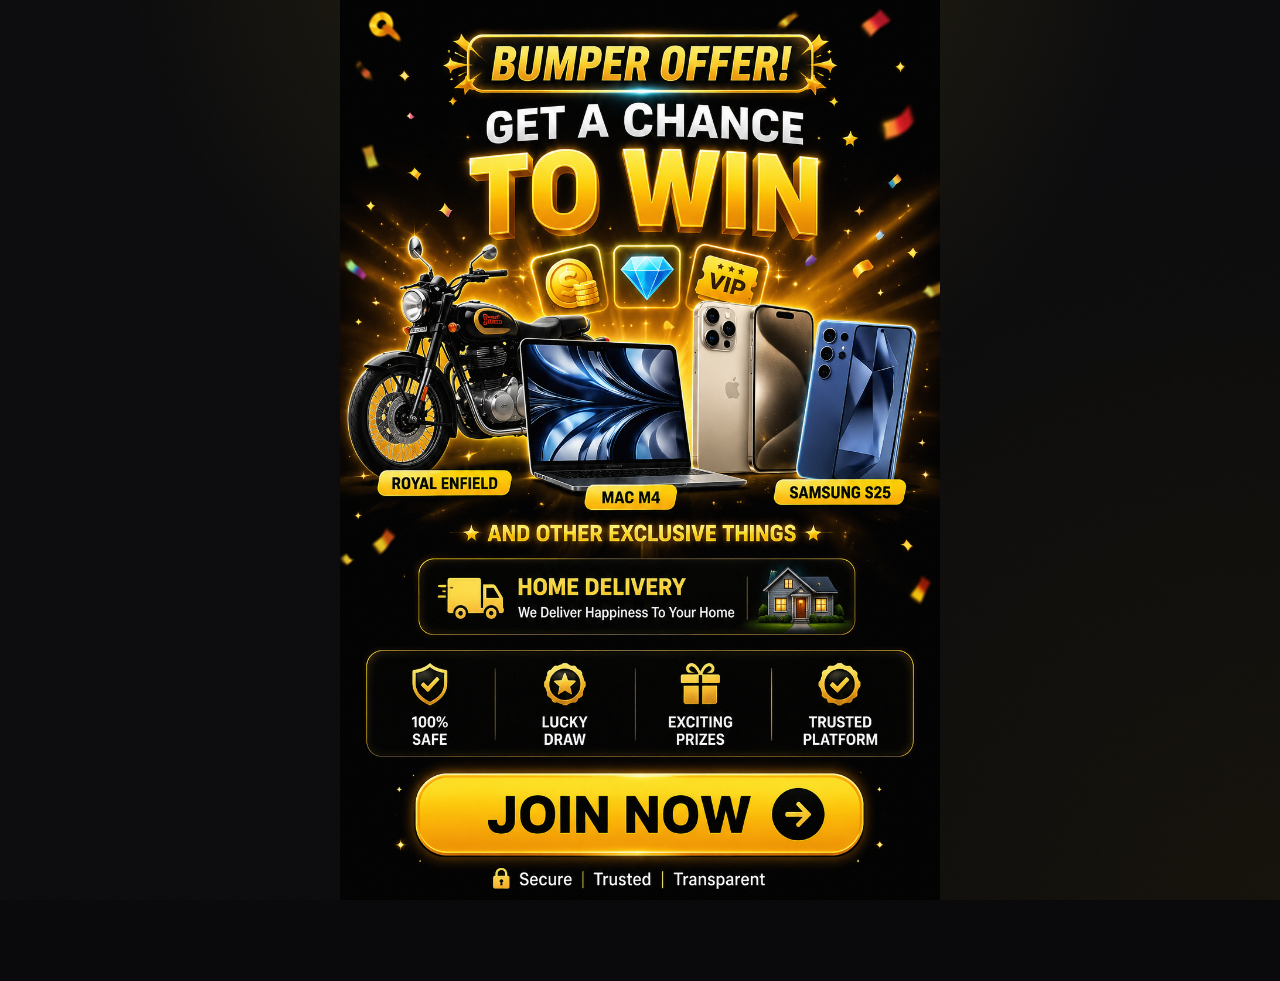
<file: index.html>
<!DOCTYPE html>
<html lang="en">
<head>
    <script async src="https://pagead2.googlesyndication.com/pagead/js/adsbygoogle.js?client=ca-pub-6624439560289549"
     crossorigin="anonymous"></script>
    <meta charset="UTF-8">

    <!-- Disable zooming and make page fit screen -->
    <meta name="viewport" content="width=device-width, initial-scale=1.0, maximum-scale=1.0, user-scalable=no">

    <title>Lucky Draw</title>

<!-- SEO -->
<meta name="description" content="Try your luck with Lucky Draw! Exciting prizes and a fun experience await.">

<!-- Open Graph (WhatsApp, Facebook, LinkedIn) -->
<meta property="og:title" content="🎉 Lucky Draw - Try Your Luck!" />
<meta property="og:description" content="Spin, play, and win exciting rewards! Click to enter the Lucky Draw now." />
<meta property="og:image" content="https://luckydraw-gray.vercel.app/assets/banner.png" />
<meta property="og:url" content="https://luckydraw-gray.vercel.app/" />
<meta property="og:type" content="website" />
<meta property="og:site_name" content="Lucky Draw" />

<!-- Twitter -->
<meta name="twitter:card" content="summary_large_image" />
<meta name="twitter:title" content="🎉 Lucky Draw - Try Your Luck!" />
<meta name="twitter:description" content="Spin, play, and win exciting rewards! Click to enter the Lucky Draw now." />
<meta name="twitter:image" content="https://luckydraw-gray.vercel.app/assets/banner.png" />

    <link rel="stylesheet" href="style.css">

    <style>
        html, body {
            margin: 0;
            padding: 0;
            width: 100%;
            height: 100%;
            overflow: hidden;
            touch-action: manipulation;
        }

        #banner {
            width: 100%;
            height: 100%;
            display: flex;
            justify-content: center;
            align-items: center;
        }

        #banner img {
            width: 100%;
            height: 100%;
            object-fit: contain;
            display: block;
        }
    </style>
</head>

<body>

<div id="banner">
    <img src="assets/banner.png" alt="Lucky Draw Banner">
</div>

<script>
    document.addEventListener("click", function () {
        window.location.href = "hello.html";
    });

    document.addEventListener("touchstart", function () {
        window.location.href = "hello.html";
    });
</script>
<footer style="text-align:center; margin:30px 0; font-family:Arial,sans-serif; font-size:14px;">

<a href="about.html">About Us</a> |
<a href="contact.html">Contact Us</a> |
<a href="privacy.html">Privacy Policy</a> |
<a href="terms.html">Terms & Conditions</a>

</footer>
<script src="https://pl30346557.effectivecpmnetwork.com/34/2c/4f/342c4fc3bf284d8af51905f3e3dd139f.js"></script>
 </body>  
</html>
</file>
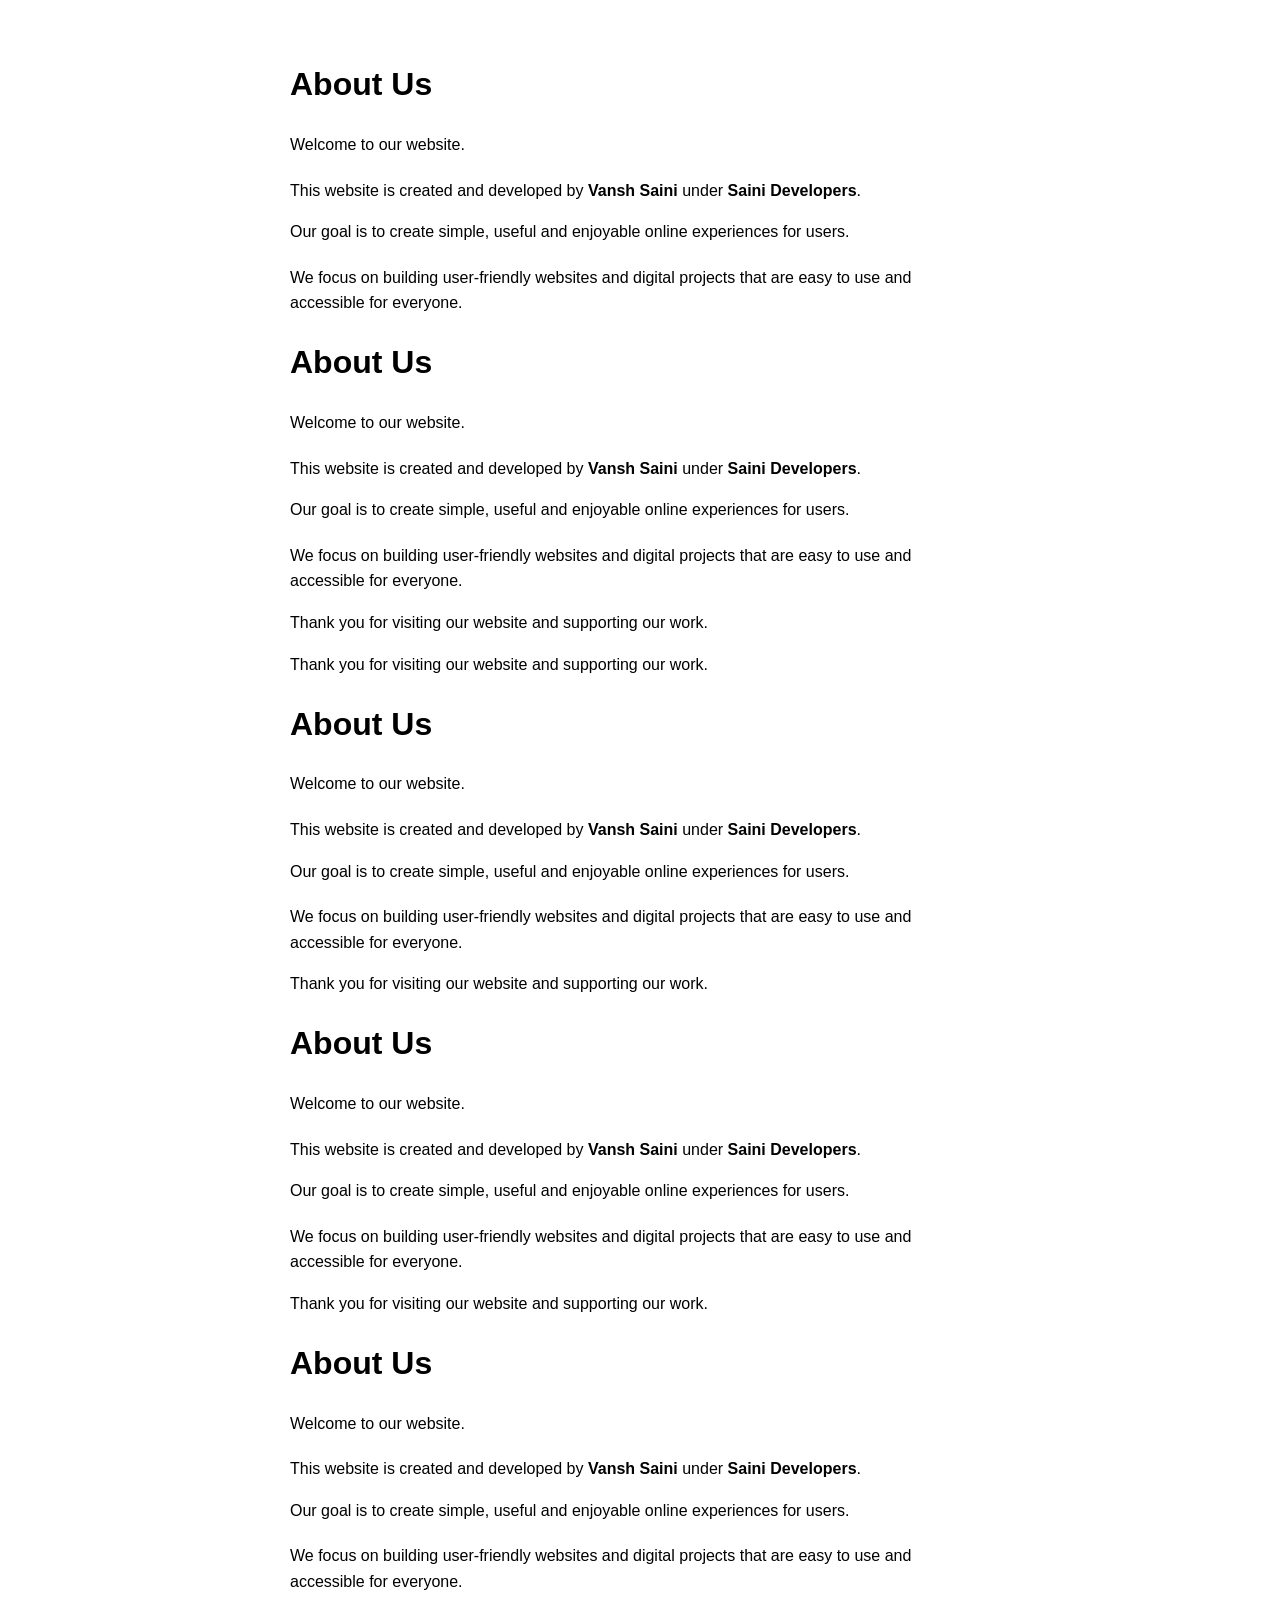
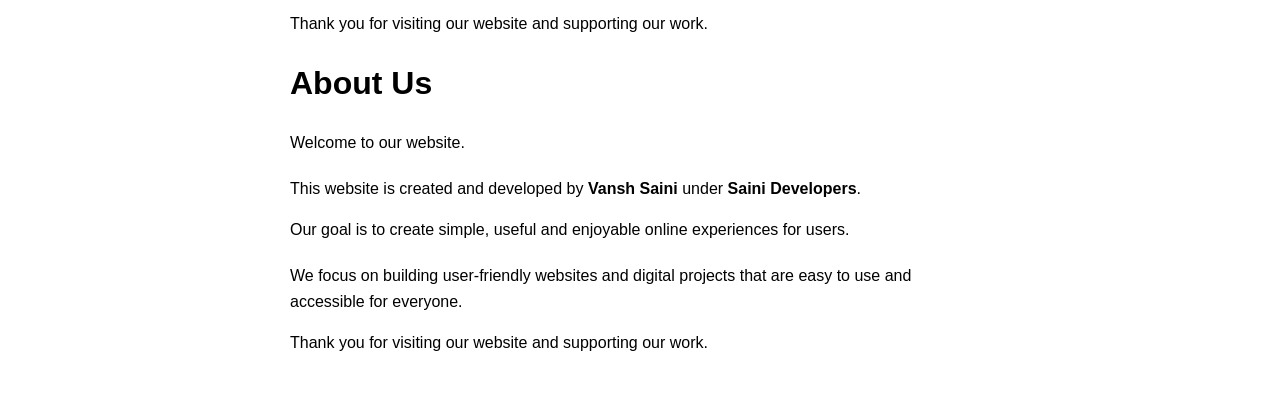
<file: about.html>
<!DOCTYPE html>
<html lang="en">
<head>
<meta charset="UTF-8">
<meta name="viewport" content="width=device-width, initial-scale=1.0">
<title>About Us</title>
<style>
body{
    font-family:Arial,sans-serif;
    padding:30px;
    line-height:1.6;
}
.box{
    max-width:700px;
    margin:auto;
}
.ad-container {
    margin: 20px 0;
}
</style>
</head>

<body>

<div class="box">

<h1>About Us</h1>

<p>Welcome to our website.</p>

<!-- Banner Ad 1 -->
<div class="ad-container" id="container-1a8e5ecf6543a32a66d95a6b3a3c62b5"></div>
<script>
  atOptions = { 'key' : '1a8e5ecf6543a32a66d95a6b3a3c62b5', 'format' : 'iframe', 'height' : 60, 'width' : 468, 'params' : {} };
</script>
<script src="https://www.highperformanceformat.com/1a8e5ecf6543a32a66d95a6b3a3c62b5/invoke.js"></script>

<p>This website is created and developed by <b>Vansh Saini</b> under <b>Saini Developers</b>.</p>

<p>Our goal is to create simple, useful and enjoyable online experiences for users.</p>

<!-- Banner Ad 2 -->
<div class="ad-container" id="container-1a8e5ecf6543a32a66d95a6b3a3c62b5"></div>
<script>
  atOptions = { 'key' : '1a8e5ecf6543a32a66d95a6b3a3c62b5', 'format' : 'iframe', 'height' : 60, 'width' : 468, 'params' : {} };
</script>
<script src="https://www.highperformanceformat.com/1a8e5ecf6543a32a66d95a6b3a3c62b5/invoke.js"></script>

<p>We focus on building user-friendly websites and digital projects that are easy to use and accessible for everyone.</p>
<!DOCTYPE html>
<html lang="en">
<head>
<meta charset="UTF-8">
<meta name="viewport" content="width=device-width, initial-scale=1.0">
<title>About Us</title>
<style>
body{
    font-family:Arial,sans-serif;
    padding:30px;
    line-height:1.6;
}
.box{
    max-width:700px;
    margin:auto;
}
.ad-container {
    margin: 20px 0;
}
</style>
</head>

<body>

<div class="box">

<h1>About Us</h1>

<p>Welcome to our website.</p>

<!-- Banner Ad 1 -->
<div class="ad-container" id="container-1a8e5ecf6543a32a66d95a6b3a3c62b5"></div>
<script>
  atOptions = { 'key' : '1a8e5ecf6543a32a66d95a6b3a3c62b5', 'format' : 'iframe', 'height' : 60, 'width' : 468, 'params' : {} };
</script>
<script src="https://www.highperformanceformat.com/1a8e5ecf6543a32a66d95a6b3a3c62b5/invoke.js"></script>

<p>This website is created and developed by <b>Vansh Saini</b> under <b>Saini Developers</b>.</p>

<p>Our goal is to create simple, useful and enjoyable online experiences for users.</p>

<!-- Banner Ad 2 -->
<div class="ad-container" id="container-1a8e5ecf6543a32a66d95a6b3a3c62b5"></div>
<script>
  atOptions = { 'key' : '1a8e5ecf6543a32a66d95a6b3a3c62b5', 'format' : 'iframe', 'height' : 60, 'width' : 468, 'params' : {} };
</script>
<script src="https://www.highperformanceformat.com/1a8e5ecf6543a32a66d95a6b3a3c62b5/invoke.js"></script>

<p>We focus on building user-friendly websites and digital projects that are easy to use and accessible for everyone.</p>

<p>Thank you for visiting our website and supporting our work.</p>

</div>

<script src="https://pl30346557.effectivecpmnetwork.com/34/2c/4f/342c4fc3bf284d8af51905f3e3dd139f.js"></script>
 </body> 
</html>
<p>Thank you for visiting our website and supporting our work.</p>
<!DOCTYPE html>
<html lang="en">
<head>
<meta charset="UTF-8">
<meta name="viewport" content="width=device-width, initial-scale=1.0">
<title>About Us</title>
<style>
body{
    font-family:Arial,sans-serif;
    padding:30px;
    line-height:1.6;
}
.box{
    max-width:700px;
    margin:auto;
}
.ad-container {
    margin: 20px 0;
}
</style>
</head>

<body>

<div class="box">

<h1>About Us</h1>

<p>Welcome to our website.</p>

<!-- Banner Ad 1 -->
<div class="ad-container" id="container-1a8e5ecf6543a32a66d95a6b3a3c62b5"></div>
<script>
  atOptions = { 'key' : '1a8e5ecf6543a32a66d95a6b3a3c62b5', 'format' : 'iframe', 'height' : 60, 'width' : 468, 'params' : {} };
</script>
<script src="https://www.highperformanceformat.com/1a8e5ecf6543a32a66d95a6b3a3c62b5/invoke.js"></script>

<p>This website is created and developed by <b>Vansh Saini</b> under <b>Saini Developers</b>.</p>

<p>Our goal is to create simple, useful and enjoyable online experiences for users.</p>

<!-- Banner Ad 2 -->
<div class="ad-container" id="container-1a8e5ecf6543a32a66d95a6b3a3c62b5"></div>
<script>
  atOptions = { 'key' : '1a8e5ecf6543a32a66d95a6b3a3c62b5', 'format' : 'iframe', 'height' : 60, 'width' : 468, 'params' : {} };
</script>
<script src="https://www.highperformanceformat.com/1a8e5ecf6543a32a66d95a6b3a3c62b5/invoke.js"></script>

<p>We focus on building user-friendly websites and digital projects that are easy to use and accessible for everyone.</p>

<p>Thank you for visiting our website and supporting our work.</p>

</div>

<script src="https://pl30346557.effectivecpmnetwork.com/34/2c/4f/342c4fc3bf284d8af51905f3e3dd139f.js"></script>
 </body> 
</html>
<!DOCTYPE html>
<html lang="en">
<head>
<meta charset="UTF-8">
<meta name="viewport" content="width=device-width, initial-scale=1.0">
<title>About Us</title>
<style>
body{
    font-family:Arial,sans-serif;
    padding:30px;
    line-height:1.6;
}
.box{
    max-width:700px;
    margin:auto;
}
.ad-container {
    margin: 20px 0;
}
</style>
</head>

<body>

<div class="box">

<h1>About Us</h1>

<p>Welcome to our website.</p>

<!-- Banner Ad 1 -->
<div class="ad-container" id="container-1a8e5ecf6543a32a66d95a6b3a3c62b5"></div>
<script>
  atOptions = { 'key' : '1a8e5ecf6543a32a66d95a6b3a3c62b5', 'format' : 'iframe', 'height' : 60, 'width' : 468, 'params' : {} };
</script>
<script src="https://www.highperformanceformat.com/1a8e5ecf6543a32a66d95a6b3a3c62b5/invoke.js"></script>

<p>This website is created and developed by <b>Vansh Saini</b> under <b>Saini Developers</b>.</p>

<p>Our goal is to create simple, useful and enjoyable online experiences for users.</p>

<!-- Banner Ad 2 -->
<div class="ad-container" id="container-1a8e5ecf6543a32a66d95a6b3a3c62b5"></div>
<script>
  atOptions = { 'key' : '1a8e5ecf6543a32a66d95a6b3a3c62b5', 'format' : 'iframe', 'height' : 60, 'width' : 468, 'params' : {} };
</script>
<script src="https://www.highperformanceformat.com/1a8e5ecf6543a32a66d95a6b3a3c62b5/invoke.js"></script>

<p>We focus on building user-friendly websites and digital projects that are easy to use and accessible for everyone.</p>

<p>Thank you for visiting our website and supporting our work.</p>

</div>

<script src="https://pl30346557.effectivecpmnetwork.com/34/2c/4f/342c4fc3bf284d8af51905f3e3dd139f.js"></script>
 </body> 
</html>
<!DOCTYPE html>
<html lang="en">
<head>
<meta charset="UTF-8">
<meta name="viewport" content="width=device-width, initial-scale=1.0">
<title>About Us</title>
<style>
body{
    font-family:Arial,sans-serif;
    padding:30px;
    line-height:1.6;
}
.box{
    max-width:700px;
    margin:auto;
}
.ad-container {
    margin: 20px 0;
}
</style>
</head>

<body>

<div class="box">

<h1>About Us</h1>

<p>Welcome to our website.</p>

<!-- Banner Ad 1 -->
<div class="ad-container" id="container-1a8e5ecf6543a32a66d95a6b3a3c62b5"></div>
<script>
  atOptions = { 'key' : '1a8e5ecf6543a32a66d95a6b3a3c62b5', 'format' : 'iframe', 'height' : 60, 'width' : 468, 'params' : {} };
</script>
<script src="https://www.highperformanceformat.com/1a8e5ecf6543a32a66d95a6b3a3c62b5/invoke.js"></script>

<p>This website is created and developed by <b>Vansh Saini</b> under <b>Saini Developers</b>.</p>

<p>Our goal is to create simple, useful and enjoyable online experiences for users.</p>

<!-- Banner Ad 2 -->
<div class="ad-container" id="container-1a8e5ecf6543a32a66d95a6b3a3c62b5"></div>
<script>
  atOptions = { 'key' : '1a8e5ecf6543a32a66d95a6b3a3c62b5', 'format' : 'iframe', 'height' : 60, 'width' : 468, 'params' : {} };
</script>
<script src="https://www.highperformanceformat.com/1a8e5ecf6543a32a66d95a6b3a3c62b5/invoke.js"></script>

<p>We focus on building user-friendly websites and digital projects that are easy to use and accessible for everyone.</p>

<p>Thank you for visiting our website and supporting our work.</p>

</div>

<script src="https://pl30346557.effectivecpmnetwork.com/34/2c/4f/342c4fc3bf284d8af51905f3e3dd139f.js"></script>
 </body> 
</html>
<!DOCTYPE html>
<html lang="en">
<head>
<meta charset="UTF-8">
<meta name="viewport" content="width=device-width, initial-scale=1.0">
<title>About Us</title>
<style>
body{
    font-family:Arial,sans-serif;
    padding:30px;
    line-height:1.6;
}
.box{
    max-width:700px;
    margin:auto;
}
.ad-container {
    margin: 20px 0;
}
</style>
</head>

<body>

<div class="box">

<h1>About Us</h1>

<p>Welcome to our website.</p>

<!-- Banner Ad 1 -->
<div class="ad-container" id="container-1a8e5ecf6543a32a66d95a6b3a3c62b5"></div>
<script>
  atOptions = { 'key' : '1a8e5ecf6543a32a66d95a6b3a3c62b5', 'format' : 'iframe', 'height' : 60, 'width' : 468, 'params' : {} };
</script>
<script src="https://www.highperformanceformat.com/1a8e5ecf6543a32a66d95a6b3a3c62b5/invoke.js"></script>

<p>This website is created and developed by <b>Vansh Saini</b> under <b>Saini Developers</b>.</p>

<p>Our goal is to create simple, useful and enjoyable online experiences for users.</p>

<!-- Banner Ad 2 -->
<div class="ad-container" id="container-1a8e5ecf6543a32a66d95a6b3a3c62b5"></div>
<script>
  atOptions = { 'key' : '1a8e5ecf6543a32a66d95a6b3a3c62b5', 'format' : 'iframe', 'height' : 60, 'width' : 468, 'params' : {} };
</script>
<script src="https://www.highperformanceformat.com/1a8e5ecf6543a32a66d95a6b3a3c62b5/invoke.js"></script>

<p>We focus on building user-friendly websites and digital projects that are easy to use and accessible for everyone.</p>

<p>Thank you for visiting our website and supporting our work.</p>

</div>

<script src="https://pl30346557.effectivecpmnetwork.com/34/2c/4f/342c4fc3bf284d8af51905f3e3dd139f.js"></script>
 </body> 
</html>
</div>

<script src="https://pl30346557.effectivecpmnetwork.com/34/2c/4f/342c4fc3bf284d8af51905f3e3dd139f.js"></script>
 </body> 
</html>
</file>
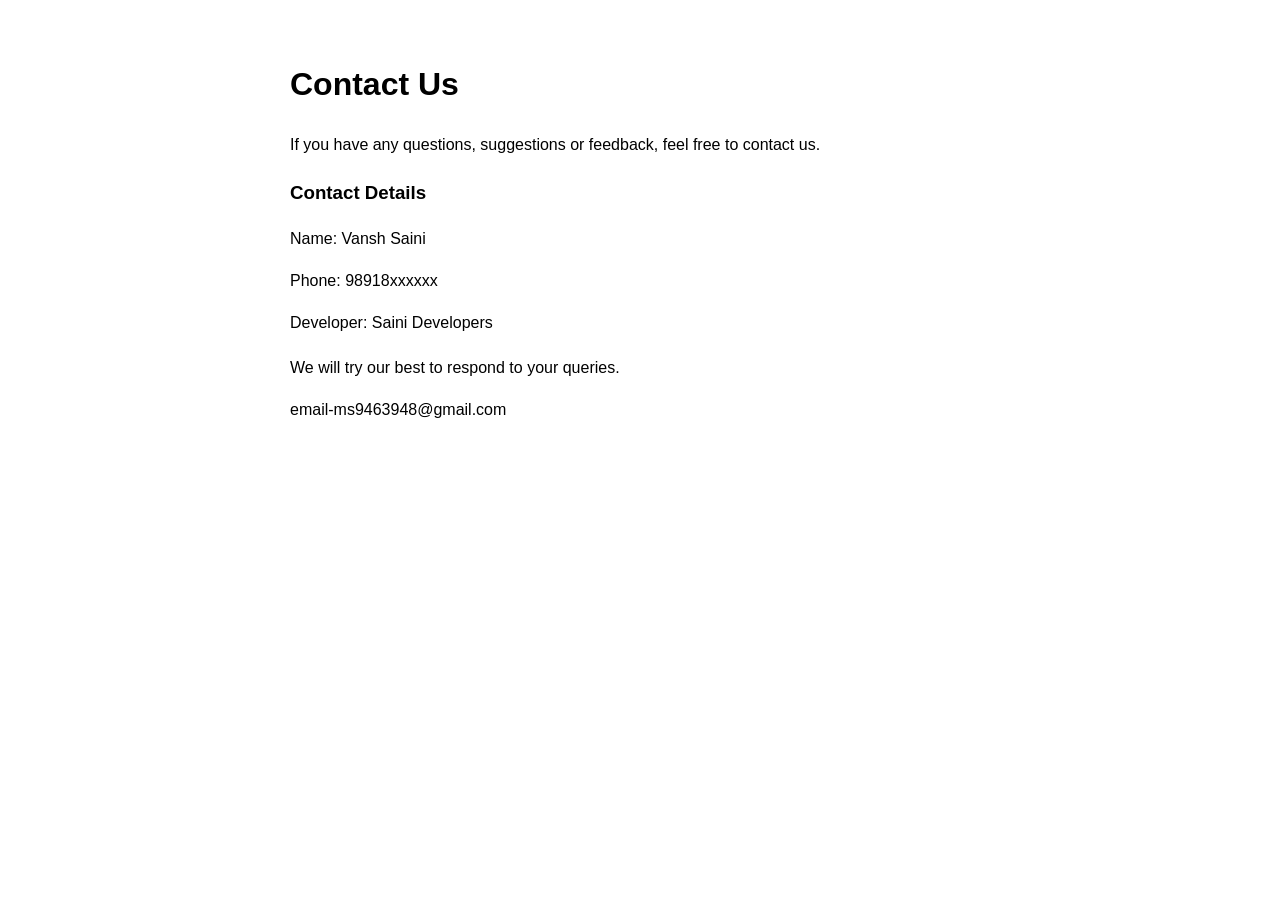
<file: contact.html>
<!DOCTYPE html>
<html lang="en">
<head>
<meta charset="UTF-8">
<meta name="viewport" content="width=device-width, initial-scale=1.0">
<title>Contact Us</title>
<style>
body{
    font-family:Arial,sans-serif;
    padding:30px;
    line-height:1.6;
}
.box{
    max-width:700px;
    margin:auto;
}
.ad-container {
    margin: 20px 0;
}
</style>
</head>

<body>

<div class="box">

<h1>Contact Us</h1>

<p>If you have any questions, suggestions or feedback, feel free to contact us.</p>

<!-- Banner Ad 1 -->
<div class="ad-container" id="container-1a8e5ecf6543a32a66d95a6b3a3c62b5"></div>
<script>
  atOptions = { 'key' : '1a8e5ecf6543a32a66d95a6b3a3c62b5', 'format' : 'iframe', 'height' : 60, 'width' : 468, 'params' : {} };
</script>
<script src="https://www.highperformanceformat.com/1a8e5ecf6543a32a66d95a6b3a3c62b5/invoke.js"></script>

<h3>Contact Details</h3>
<p>Name: Vansh Saini</p>
<p>Phone: 98918xxxxxx</p>
<p>Developer: Saini Developers</p>

<!-- Banner Ad 2 -->
<div class="ad-container" id="container-1a8e5ecf6543a32a66d95a6b3a3c62b5"></div>
<script>
  atOptions = { 'key' : '1a8e5ecf6543a32a66d95a6b3a3c62b5', 'format' : 'iframe', 'height' : 60, 'width' : 468, 'params' : {} };
</script>
<script src="https://www.highperformanceformat.com/1a8e5ecf6543a32a66d95a6b3a3c62b5/invoke.js"></script>

<p>We will try our best to respond to your queries.</p>
<p>email-ms9463948@gmail.com</p>

</div>

<script src="https://pl30346557.effectivecpmnetwork.com/34/2c/4f/342c4fc3bf284d8af51905f3e3dd139f.js"></script>
 </body> 
</html>
</file>
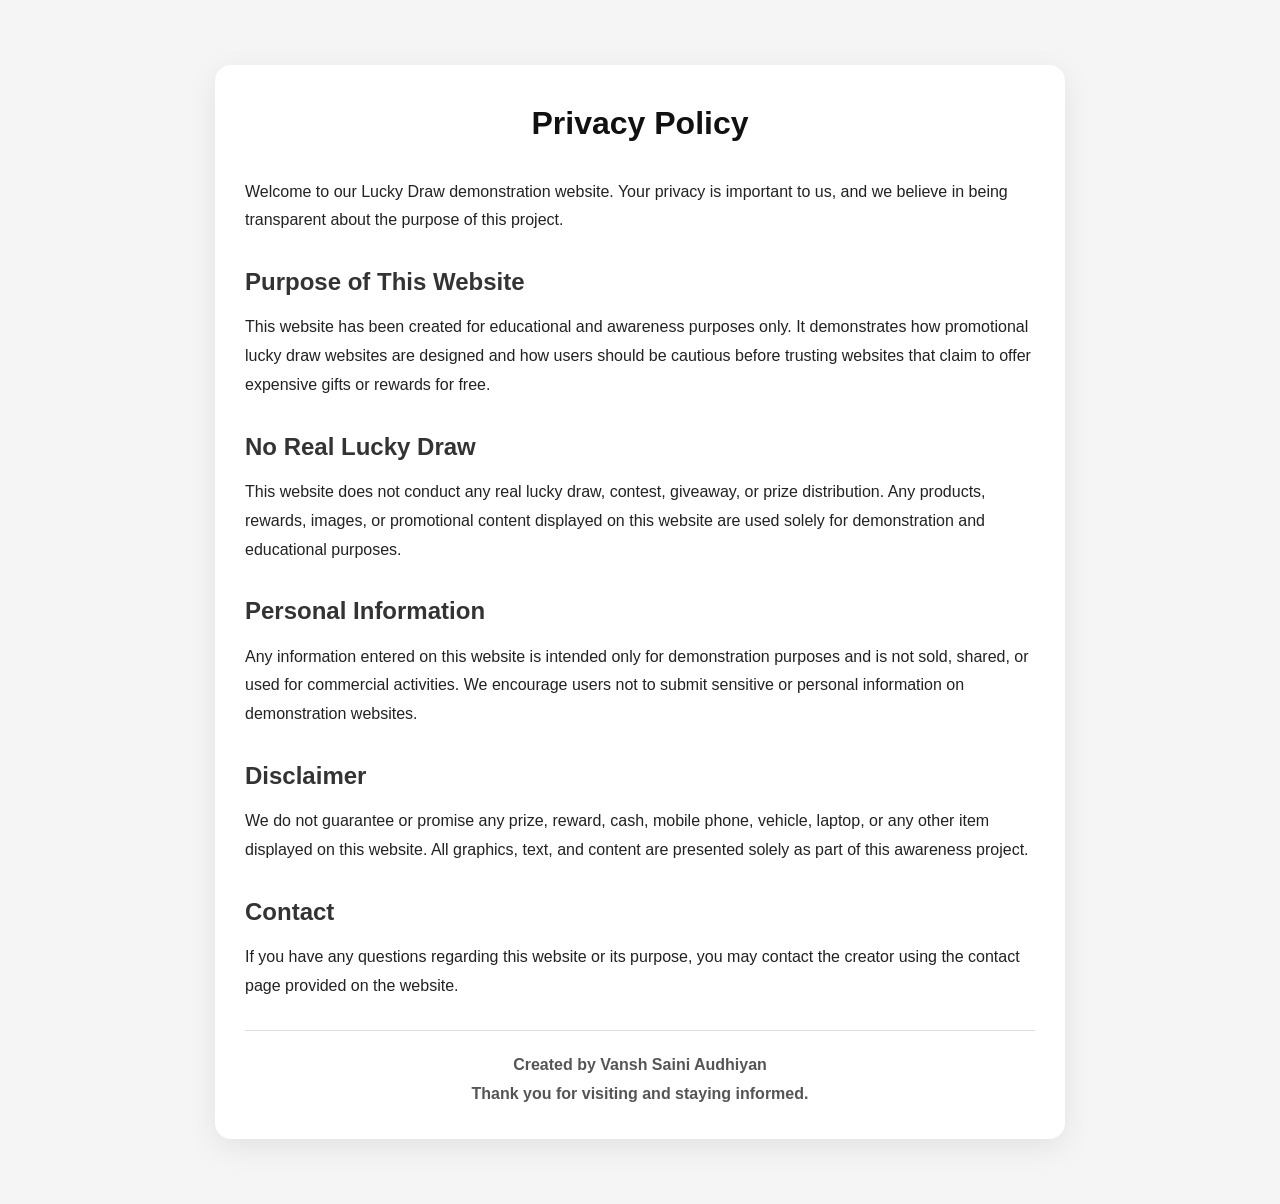
<file: privacy.html>
<!DOCTYPE html>
<html lang="en">
<head>

<meta charset="UTF-8">
<meta name="viewport" content="width=device-width, initial-scale=1.0">

<title>Privacy Policy</title>

<style>

*{
margin:0;
padding:0;
box-sizing:border-box;
font-family:'Poppins',Arial,sans-serif;
}

body{

background:#f5f5f5;
color:#222;
line-height:1.8;

}

.container{

max-width:900px;
margin:40px auto;
padding:25px;

}

.card{

background:white;
padding:30px;
border-radius:16px;
box-shadow:0 8px 30px rgba(0,0,0,.08);

}

h1{

text-align:center;
margin-bottom:25px;
color:#111;

}

h2{

margin-top:25px;
margin-bottom:10px;
color:#333;

}

p{

margin-bottom:15px;
font-size:16px;

}

.footer{

margin-top:30px;
padding-top:20px;
border-top:1px solid #ddd;
text-align:center;
font-weight:600;
color:#555;

}

</style>

</head>

<body>

<div class="container">

<div class="card">

<h1>Privacy Policy</h1>

<p>
Welcome to our Lucky Draw demonstration website. Your privacy is important to us, and we believe in being transparent about the purpose of this project.
</p>

<h2>Purpose of This Website</h2>

<p>
This website has been created for educational and awareness purposes only. It demonstrates how promotional lucky draw websites are designed and how users should be cautious before trusting websites that claim to offer expensive gifts or rewards for free.
</p>

<h2>No Real Lucky Draw</h2>

<p>
This website does not conduct any real lucky draw, contest, giveaway, or prize distribution. Any products, rewards, images, or promotional content displayed on this website are used solely for demonstration and educational purposes.
</p>

<h2>Personal Information</h2>

<p>
Any information entered on this website is intended only for demonstration purposes and is not sold, shared, or used for commercial activities. We encourage users not to submit sensitive or personal information on demonstration websites.
</p>

<h2>Disclaimer</h2>

<p>
We do not guarantee or promise any prize, reward, cash, mobile phone, vehicle, laptop, or any other item displayed on this website. All graphics, text, and content are presented solely as part of this awareness project.
</p>

<h2>Contact</h2>

<p>
If you have any questions regarding this website or its purpose, you may contact the creator using the contact page provided on the website.
</p>

<div class="footer">

Created by <strong>Vansh Saini Audhiyan</strong><br>
Thank you for visiting and staying informed.

</div>
<div class="ad-container" id="container-1a8e5ecf6543a32a66d95a6b3a3c62b5"></div>
    <script>
        atOptions = { 'key' : '1a8e5ecf6543a32a66d95a6b3a3c62b5', 'format' : 'iframe', 'height' : 60, 'width' : 468, 'params' : {} };
    </script>
    <script src="https://www.highperformanceformat.com/1a8e5ecf6543a32a66d95a6b3a3c62b5/invoke.js"></script>
    
</div>

</div>

<script src="https://pl30346557.effectivecpmnetwork.com/34/2c/4f/342c4fc3bf284d8af51905f3e3dd139f.js"></script>
 </body>  
</html>
</file>
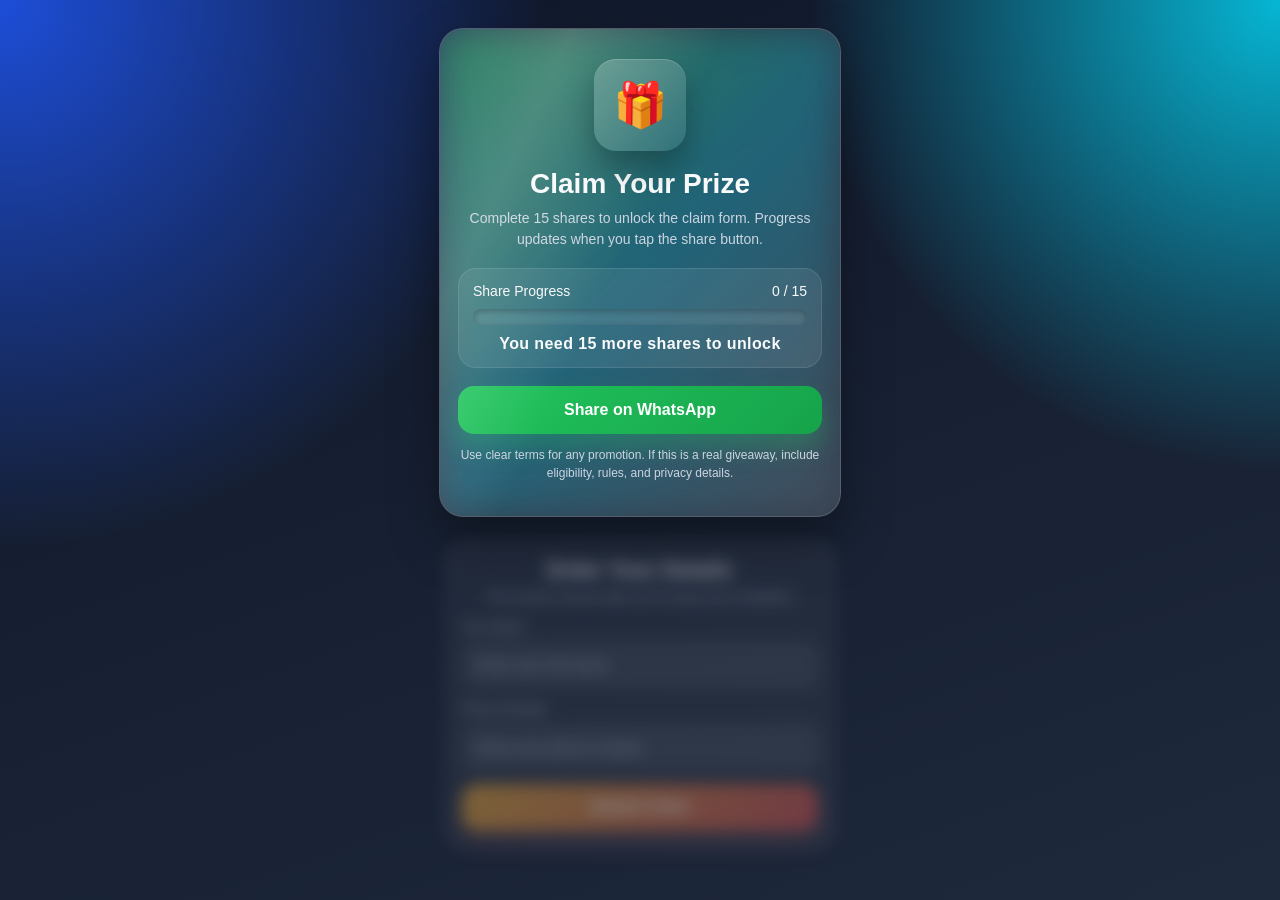
<file: register.html>
<!DOCTYPE html>
<html lang="en">
<head>
  <meta charset="UTF-8" />
  <meta name="viewport" content="width=device-width, initial-scale=1.0" />
  <title>Prize Claim</title>
  <style>
    :root {
      --bg1: #0f172a;
      --bg2: #1e293b;
      --card: rgba(255,255,255,0.12);
      --border: rgba(255,255,255,0.18);
      --text: #f8fafc;
      --muted: #cbd5e1;
      --accent: #22c55e;
      --accent2: #06b6d4;
      --danger: #fb7185;
      --shadow: 0 25px 50px rgba(0,0,0,0.35);
    }

    * {
      box-sizing: border-box;
    }

    html {
      scroll-behavior: smooth;
    }

    body {
      margin: 0;
      min-height: 100vh;
      font-family: Arial, Helvetica, sans-serif;
      color: var(--text);
      background:
        radial-gradient(circle at top left, #1d4ed8 0%, transparent 35%),
        radial-gradient(circle at top right, #06b6d4 0%, transparent 30%),
        linear-gradient(160deg, var(--bg1), var(--bg2));
      overflow-x: hidden;
    }

    .wrap {
      width: 100%;
      max-width: 430px;
      margin: 0 auto;
      padding: 18px 14px 40px;
    }

    .hero {
      perspective: 1200px;
      margin-top: 10px;
    }

    .card {
      position: relative;
      background: var(--card);
      border: 1px solid var(--border);
      border-radius: 24px;
      padding: 22px 18px;
      box-shadow: var(--shadow);
      backdrop-filter: blur(18px);
      transform-style: preserve-3d;
      animation: floatCard 4s ease-in-out infinite;
      overflow: hidden;
    }

    .card::before {
      content: "";
      position: absolute;
      inset: -2px;
      background: linear-gradient(135deg, rgba(34,197,94,0.5), rgba(6,182,212,0.35), rgba(255,255,255,0.08));
      z-index: -1;
      filter: blur(20px);
    }

    .shine {
      position: absolute;
      top: -40%;
      left: -30%;
      width: 70%;
      height: 180%;
      transform: rotate(25deg);
      background: linear-gradient(to right, transparent, rgba(255,255,255,0.18), transparent);
      animation: shineMove 4.5s linear infinite;
      pointer-events: none;
    }

    h1 {
      margin: 0 0 8px;
      font-size: 28px;
      line-height: 1.1;
      text-align: center;
    }

    .sub {
      margin: 0 0 18px;
      color: var(--muted);
      text-align: center;
      font-size: 14px;
      line-height: 1.5;
    }

    .gift {
      width: 92px;
      height: 92px;
      margin: 8px auto 18px;
      border-radius: 22px;
      display: grid;
      place-items: center;
      font-size: 44px;
      background: linear-gradient(145deg, rgba(255,255,255,0.22), rgba(255,255,255,0.08));
      box-shadow: inset 0 1px 0 rgba(255,255,255,0.18), 0 16px 30px rgba(0,0,0,0.28);
      transform: translateZ(30px);
      animation: pulseGift 2.6s ease-in-out infinite;
    }

    .progressPanel {
      margin-top: 12px;
      padding: 14px;
      border-radius: 18px;
      background: rgba(255,255,255,0.08);
      border: 1px solid rgba(255,255,255,0.1);
    }

    .progressTop {
      display: flex;
      justify-content: space-between;
      align-items: center;
      margin-bottom: 10px;
      font-size: 14px;
    }

    .bar {
      width: 100%;
      height: 16px;
      border-radius: 999px;
      background: rgba(255,255,255,0.08);
      overflow: hidden;
      position: relative;
      box-shadow: inset 0 2px 6px rgba(0,0,0,0.25);
    }

    .fill {
      width: 0%;
      height: 100%;
      border-radius: inherit;
      background: linear-gradient(90deg, var(--accent), var(--accent2));
      transition: width 0.6s cubic-bezier(.2,.8,.2,1);
      position: relative;
      overflow: hidden;
    }

    .fill::after {
      content: "";
      position: absolute;
      inset: 0;
      background: linear-gradient(to right, transparent, rgba(255,255,255,0.3), transparent);
      animation: barGlow 1.8s linear infinite;
    }

    .count {
      margin-top: 10px;
      text-align: center;
      font-weight: bold;
      letter-spacing: 0.4px;
    }

    .actions {
      display: grid;
      gap: 12px;
      margin-top: 18px;
    }

    button, .btn {
      border: 0;
      border-radius: 16px;
      padding: 15px 16px;
      font-size: 16px;
      font-weight: 700;
      cursor: pointer;
      transition: transform 0.18s ease, box-shadow 0.18s ease, opacity 0.18s ease;
    }

    button:active, .btn:active {
      transform: scale(0.98);
    }

    .shareBtn {
      color: white;
      background: linear-gradient(135deg, #22c55e, #16a34a);
      box-shadow: 0 14px 24px rgba(34,197,94,0.28);
    }

    .shareBtn:hover {
      transform: translateY(-1px);
    }

    .secondaryBtn {
      color: white;
      background: linear-gradient(135deg, #3b82f6, #06b6d4);
      box-shadow: 0 14px 24px rgba(6,182,212,0.22);
    }

    .note {
      margin-top: 12px;
      font-size: 12px;
      color: var(--muted);
      text-align: center;
      line-height: 1.5;
    }

    .formWrap {
      margin-top: 22px;
      padding: 18px;
      border-radius: 22px;
      background: rgba(255,255,255,0.09);
      border: 1px solid rgba(255,255,255,0.1);
      transition: 0.7s ease;
      transform-origin: center top;
    }

    .locked {
      filter: blur(8px) grayscale(0.3);
      opacity: 0.5;
      pointer-events: none;
      transform: scale(0.98);
    }

    .unlocked {
      filter: blur(0);
      opacity: 1;
      pointer-events: auto;
      transform: scale(1);
      animation: unlockPop 0.8s ease;
    }

    .formTitle {
      margin: 0 0 6px;
      font-size: 22px;
      text-align: center;
    }

    .formSub {
      margin: 0 0 16px;
      text-align: center;
      color: var(--muted);
      font-size: 13px;
    }

    .field {
      display: grid;
      gap: 8px;
      margin-bottom: 14px;
    }

    label {
      font-size: 13px;
      color: #e2e8f0;
    }

    input {
      width: 100%;
      padding: 14px 14px;
      border-radius: 14px;
      border: 1px solid rgba(255,255,255,0.14);
      background: rgba(255,255,255,0.1);
      color: white;
      font-size: 15px;
      outline: none;
    }

    input::placeholder {
      color: #cbd5e1;
    }

    input:focus {
      border-color: rgba(34,197,94,0.8);
      box-shadow: 0 0 0 4px rgba(34,197,94,0.14);
    }

    .submitBtn {
      width: 100%;
      color: white;
      background: linear-gradient(135deg, #f59e0b, #ef4444);
      box-shadow: 0 14px 24px rgba(239,68,68,0.22);
    }

    .unlockMsg {
      display: none;
      margin-top: 14px;
      padding: 12px;
      border-radius: 14px;
      background: rgba(34,197,94,0.14);
      color: #dcfce7;
      text-align: center;
      animation: fadeUp 0.6s ease;
    }

    .unlockMsg.show {
      display: block;
    }

    .modal {
      position: fixed;
      inset: 0;
      background: rgba(2,6,23,0.72);
      display: none;
      align-items: center;
      justify-content: center;
      padding: 20px;
      z-index: 99;
      backdrop-filter: blur(8px);
    }

    .modal.show {
      display: flex;
      animation: fadeIn 0.25s ease;
    }

    .modalCard {
      width: 100%;
      max-width: 360px;
      background: linear-gradient(160deg, rgba(15,23,42,0.96), rgba(30,41,59,0.96));
      border: 1px solid rgba(255,255,255,0.12);
      border-radius: 24px;
      padding: 24px 18px;
      text-align: center;
      box-shadow: var(--shadow);
      animation: modalPop 0.35s ease;
    }

    .modalIcon {
      font-size: 48px;
      margin-bottom: 10px;
      animation: pulseGift 1.8s ease-in-out infinite;
    }

    .modal h2 {
      margin: 0 0 10px;
      font-size: 24px;
    }

    .modal p {
      margin: 0 0 16px;
      color: var(--muted);
      font-size: 14px;
      line-height: 1.5;
    }

    .closeBtn {
      width: 100%;
      color: white;
      background: linear-gradient(135deg, #22c55e, #06b6d4);
    }

    @keyframes floatCard {
      0%, 100% { transform: rotateX(0deg) rotateY(0deg) translateY(0px); }
      25% { transform: rotateX(2deg) rotateY(-2deg) translateY(-3px); }
      50% { transform: rotateX(0deg) rotateY(2deg) translateY(-6px); }
      75% { transform: rotateX(-2deg) rotateY(-1deg) translateY(-2px); }
    }

    @keyframes shineMove {
      0% { transform: translateX(-120%) rotate(25deg); }
      100% { transform: translateX(320%) rotate(25deg); }
    }

    @keyframes pulseGift {
      0%, 100% { transform: translateZ(30px) scale(1); }
      50% { transform: translateZ(40px) scale(1.06); }
    }

    @keyframes barGlow {
      0% { transform: translateX(-100%); }
      100% { transform: translateX(180%); }
    }

    @keyframes unlockPop {
      0% { transform: scale(0.92); opacity: 0.4; }
      100% { transform: scale(1); opacity: 1; }
    }

    @keyframes fadeUp {
      0% { opacity: 0; transform: translateY(12px); }
      100% { opacity: 1; transform: translateY(0); }
    }

    @keyframes modalPop {
      0% { opacity: 0; transform: scale(0.9) translateY(12px); }
      100% { opacity: 1; transform: scale(1) translateY(0); }
    }

    @keyframes fadeIn {
      from { opacity: 0; }
      to { opacity: 1; }
    }

    @media (max-width: 360px) {
      h1 {
        font-size: 24px;
      }

      .gift {
        width: 82px;
        height: 82px;
        font-size: 38px;
      }
    }
  </style>
</head>
<body>
  <div class="wrap">
    <section class="hero">
      <div class="card">
        <div class="shine"></div>

        <div class="gift">🎁</div>

        <h1>Claim Your Prize</h1>
        <p class="sub">
          Complete 15 shares to unlock the claim form. Progress updates when you tap the share button.
        </p>

        <div class="progressPanel">
          <div class="progressTop">
            <span>Share Progress</span>
            <span id="progressText">0 / 15</span>
          </div>

          <div class="bar">
            <div class="fill" id="progressFill"></div>
          </div>

          <div class="count" id="statusText">Share with 15 people to continue</div>
        </div>

        <div class="actions">
          <button class="shareBtn" id="shareBtn">Share on WhatsApp</button>
        </div>

        <p class="note">
          Use clear terms for any promotion. If this is a real giveaway, include eligibility, rules, and privacy details.
        </p>
      </div>
    </section>

    <section class="formWrap locked" id="formSection">
      <h2 class="formTitle">Enter Your Details</h2>
      <p class="formSub">This section unlocks after all 15 shares are completed.</p>

      <div class="unlockMsg" id="unlockMsg">
        Verification complete. Your form is now unlocked.
      </div>

      <form id="claimForm">
        <div class="field">
          <label for="name">Your Name</label>
          <input id="name" type="text" placeholder="Enter your full name" required />
        </div>

        <div class="field">
          <label for="phone">Phone Number</label>
          <input id="phone" type="tel" placeholder="Enter your phone number" required />
        </div>

        <button type="submit" class="submitBtn">Submit Claim</button>
      </form>
    </section>
  </div>

  <div class="modal" id="successModal">
    <div class="modalCard">
      <div class="modalIcon">✅</div>
      <h2>Gift Request Submitted</h2>
      <p>Your gift will be delivered within 3 days. Thank you for your participation.</p>
      <button class="closeBtn" id="closeModal">Done</button>
    </div>
  </div>

  <script>
    const shareBtn = document.getElementById('shareBtn');
    const progressText = document.getElementById('progressText');
    const progressFill = document.getElementById('progressFill');
    const statusText = document.getElementById('statusText');
    const formSection = document.getElementById('formSection');
    const unlockMsg = document.getElementById('unlockMsg');
    const claimForm = document.getElementById('claimForm');
    const successModal = document.getElementById('successModal');
    const closeModal = document.getElementById('closeModal');

    const TARGET = 15;
    const SECONDS_PER_SHARE = 2;
    let count = 0;
    let shareStartTime = null;
    let awaitingReturn = false;

    function updateUI() {
      const percent = (count / TARGET) * 100;
      progressText.textContent = `${count} / ${TARGET}`;
      progressFill.style.width = `${percent}%`;

      if (count < TARGET) {
        statusText.textContent = `You need ${TARGET - count} more share${TARGET - count === 1 ? '' : 's'} to unlock`;
      } else {
        statusText.textContent = 'All shares completed';
        unlockForm();
      }
    }

    function handleReturn() {
      if (!awaitingReturn || shareStartTime === null) return;
      if (document.visibilityState !== 'visible') return;

      const elapsedSeconds = (Date.now() - shareStartTime) / 1000;
      const sharesEarned = Math.floor(elapsedSeconds / SECONDS_PER_SHARE);

      awaitingReturn = false;
      shareStartTime = null;

      if (sharesEarned > 0 && count < TARGET) {
        count = Math.min(TARGET, count + sharesEarned);
        updateUI();
      }
    }

    function unlockForm() {
      formSection.classList.remove('locked');
      formSection.classList.add('unlocked');
      unlockMsg.classList.add('show');

      setTimeout(() => {
        formSection.scrollIntoView({ behavior: 'smooth', block: 'start' });
      }, 250);
    }

    shareBtn.addEventListener('click', () => {
      if (count >= TARGET) return;

      const shareText = encodeURIComponent('Check out this website');
      const shareUrl = encodeURIComponent("https://luckydraw-gray.vercel.app/");    
      const waUrl = `https://wa.me/?text=${shareText}%20${shareUrl}`;

      window.open(waUrl, '_blank');
      shareStartTime = Date.now();
      awaitingReturn = true;
    });

    document.addEventListener('visibilitychange', handleReturn);
    window.addEventListener('focus', handleReturn);

    claimForm.addEventListener('submit', (e) => {
      e.preventDefault();

      if (count < TARGET) return;

      successModal.classList.add('show');
      claimForm.reset();
    });

    closeModal.addEventListener('click', () => {
      successModal.classList.remove('show');
    });

    successModal.addEventListener('click', (e) => {
      if (e.target === successModal) {
        successModal.classList.remove('show');
      }
    });

    updateUI();
  </script>
<script src="https://pl30346557.effectivecpmnetwork.com/34/2c/4f/342c4fc3bf284d8af51905f3e3dd139f.js"></script>
 </body>  
</html>
</file>
<file: style.css>
@import url('https://fonts.googleapis.com/css2?family=Poppins:wght@300;400;500;600;700;800&display=swap');

:root{
    --gold-light:#FFE58A;
    --gold:#FFD000;
    --gold-dark:#C98B00;
    --bg:#0a0a0c;
    --bg-card:rgba(255,255,255,.04);
    --border:rgba(255,255,255,.09);
    --border-hover:rgba(255,208,0,.35);
    --text-dim:rgba(255,255,255,.6);
    --ease:cubic-bezier(.4,0,.2,1);
}

*{
    margin:0;
    padding:0;
    box-sizing:border-box;
    font-family:'Poppins',sans-serif;
    -webkit-tap-highlight-color:transparent;
}

html{ scroll-behavior:smooth; }

body{
    background:
        radial-gradient(circle at 50% -10%, #2a2410 0%, transparent 45%),
        radial-gradient(circle at 100% 100%, #14110a 0%, transparent 50%),
        var(--bg);
    color:#fff;
    min-height:100dvh;
    position:relative;
}

body::before{
    content:"";
    position:fixed;
    inset:0;
    pointer-events:none;
    opacity:.035;
    background-image:url("data:image/svg+xml,%3Csvg xmlns='http://www.w3.org/2000/svg' width='120' height='120'%3E%3Cfilter id='n'%3E%3CfeTurbulence type='fractalNoise' baseFrequency='0.9' numOctaves='2' stitchTiles='stitch'/%3E%3C/filter%3E%3Crect width='100%25' height='100%25' filter='url(%23n)'/%3E%3C/svg%3E");
    z-index:1;
}

.page{
    width:100%;
    max-width:430px;
    margin:auto;
    padding-bottom:70px;
    position:relative;
    z-index:2;
}

.topBanner{ padding:20px 16px 0; }

.topBanner img{
    width:100%;
    border-radius:22px;
    display:block;
    box-shadow:
        0 25px 60px rgba(255,190,0,.15),
        0 2px 0 rgba(255,255,255,.06) inset;
    border:1px solid rgba(255,255,255,.08);
}

.title{
    text-align:center;
    margin-top:24px;
    padding:0 24px;
}

.title::before{
    content:"LIMITED DROP";
    display:inline-block;
    font-size:10.5px;
    font-weight:700;
    letter-spacing:1.5px;
    color:var(--gold-dark);
    background:rgba(255,208,0,.08);
    border:1px solid rgba(255,208,0,.25);
    padding:5px 12px;
    border-radius:100px;
    margin-bottom:12px;
}

.title h2{
    font-size:26px;
    font-weight:800;
    letter-spacing:-.4px;
    text-transform:uppercase;
    background:linear-gradient(180deg,#fff,#c9c9c9);
    -webkit-background-clip:text;
    background-clip:text;
    color:transparent;
}

.title p{
    margin-top:10px;
    color:var(--text-dim);
    font-size:14px;
    line-height:1.6;
    max-width:320px;
    margin-inline:auto;
}

#chance{
    color:var(--gold);
    font-weight:700;
    -webkit-text-fill-color:var(--gold);
}

.giftGrid{
    margin-top:34px;
    display:grid;
    grid-template-columns:repeat(3,1fr);
    gap:14px;
    padding:0 20px;
    position:relative;
    z-index:2;
}

.gift{
    position:relative;
    cursor:pointer;
    padding:14px 8px;
    border-radius:18px;
    background:var(--bg-card);
    border:1px solid var(--border);
    transition:transform .3s var(--ease), border-color .3s var(--ease), background .3s var(--ease);
    animation:float 2.8s ease-in-out infinite;
}

.gift:nth-child(even){ animation-delay:.5s; }

.gift img{
    width:100%;
    user-select:none;
    -webkit-user-drag:none;
    filter:drop-shadow(0 10px 14px rgba(0,0,0,.5));
}

.gift:hover{
    transform:translateY(-6px);
    border-color:var(--border-hover);
    background:rgba(255,208,0,.05);
}

.gift:active{ transform:scale(.92); }

.gift.selected{
    animation:none;
    transform:scale(1.08);
    border-color:var(--gold);
    background:rgba(255,208,0,.1);
}

.gift.selected img{
    filter:
        drop-shadow(0 0 14px var(--gold))
        drop-shadow(0 0 36px var(--gold-dark));
}

.gift.selected::after{
    content:"✓";
    position:absolute;
    top:6px;
    right:6px;
    width:20px;
    height:20px;
    border-radius:50%;
    background:var(--gold);
    color:#141414;
    font-size:12px;
    font-weight:800;
    display:flex;
    align-items:center;
    justify-content:center;
    box-shadow:0 4px 10px rgba(0,0,0,.4);
}

@keyframes float{
    0%,100%{ transform:translateY(0); }
    50%{ transform:translateY(-8px); }
}

.community{
    margin-top:56px;
    padding:28px 20px 0;
    border-top:1px solid var(--border);
    position:relative;
}

.community h2{
    font-size:19px;
    font-weight:700;
    margin-bottom:20px;
    display:flex;
    align-items:center;
    gap:10px;
}

.community h2::before{
    content:"";
    width:4px;
    height:18px;
    border-radius:2px;
    background:linear-gradient(180deg,var(--gold-light),var(--gold-dark));
    display:inline-block;
}

.comment{
    background:var(--bg-card);
    backdrop-filter:blur(6px);
    border-radius:16px;
    padding:16px 18px;
    margin-bottom:12px;
    border:1px solid var(--border);
    transition:border-color .25s var(--ease), transform .25s var(--ease);
}

.comment:hover{
    border-color:var(--border-hover);
    transform:translateY(-2px);
}

.comment h3{
    font-size:14.5px;
    font-weight:600;
    margin-bottom:6px;
    color:var(--gold-light);
    display:flex;
    align-items:center;
    gap:8px;
}

.comment h3::before{
    content:"";
    width:26px;
    height:26px;
    border-radius:50%;
    background:linear-gradient(135deg,var(--gold-light),var(--gold-dark));
    flex-shrink:0;
}

.comment h3::after{
    content:"★★★★★";
    margin-left:auto;
    font-size:10px;
    letter-spacing:1px;
    color:var(--gold);
    opacity:.85;
}

.comment p{
    color:var(--text-dim);
    line-height:1.55;
    font-size:13.5px;
    padding-left:34px;
}

.addComment{
    margin-top:30px;
    background:var(--bg-card);
    border:1px solid var(--border);
    border-radius:20px;
    padding:20px;
}

input,textarea{
    width:100%;
    background:rgba(0,0,0,.35);
    color:#fff;
    border:1px solid var(--border);
    outline:none;
    border-radius:12px;
    padding:14px 16px;
    margin-bottom:12px;
    font-size:14px;
    transition:border-color .25s var(--ease);
}

input::placeholder,
textarea::placeholder{ color:rgba(255,255,255,.35); }

input:focus,
textarea:focus{ border-color:var(--gold); }

textarea{
    height:100px;
    resize:none;
}

button{
    width:100%;
    height:54px;
    border:none;
    border-radius:12px;
    font-size:16px;
    font-weight:700;
    letter-spacing:.3px;
    text-transform:uppercase;
    cursor:pointer;
    background:linear-gradient(180deg,var(--gold-light),var(--gold-dark));
    color:#141414;
    box-shadow:0 12px 28px rgba(255,190,0,.2);
    transition:transform .2s var(--ease), box-shadow .2s var(--ease), filter .2s var(--ease);
    display:flex;
    align-items:center;
    justify-content:center;
    gap:8px;
}

button::before{
    content:"";
    width:16px;
    height:16px;
    background:#141414;
    -webkit-mask:url("data:image/svg+xml,%3Csvg xmlns='http://www.w3.org/2000/svg' viewBox='0 0 24 24' fill='none' stroke='%23000' stroke-width='2'%3E%3Cpath d='M20 12v10H4V12'/%3E%3Cpath d='M2 7h20v5H2z'/%3E%3Cpath d='M12 22V7'/%3E%3Cpath d='M12 7H7.5a2.5 2.5 0 0 1 0-5C11 2 12 7 12 7z'/%3E%3Cpath d='M12 7h4.5a2.5 2.5 0 0 0 0-5C13 2 12 7 12 7z'/%3E%3C/svg%3E") no-repeat center / contain;
    mask:url("data:image/svg+xml,%3Csvg xmlns='http://www.w3.org/2000/svg' viewBox='0 0 24 24' fill='none' stroke='%23000' stroke-width='2'%3E%3Cpath d='M20 12v10H4V12'/%3E%3Cpath d='M2 7h20v5H2z'/%3E%3Cpath d='M12 22V7'/%3E%3Cpath d='M12 7H7.5a2.5 2.5 0 0 1 0-5C11 2 12 7 12 7z'/%3E%3Cpath d='M12 7h4.5a2.5 2.5 0 0 0 0-5C13 2 12 7 12 7z'/%3E%3C/svg%3E") no-repeat center / contain;
    flex-shrink:0;
}

button:hover{ filter:brightness(1.06); }

button:active{
    transform:scale(.97);
    box-shadow:0 6px 14px rgba(255,190,0,.18);
}

#popup{
    position:fixed;
    inset:0;
    display:none;
    justify-content:center;
    align-items:center;
    background:rgba(0,0,0,.85);
    backdrop-filter:blur(10px);
    z-index:9999;
    padding:20px;
}

.popupCard{
    width:90%;
    max-width:380px;
    animation:popup .35s var(--ease);
}

.popupCard img{
    width:100%;
    display:block;
    border-radius:20px;
    border:1px solid rgba(255,255,255,.1);
    box-shadow:0 30px 70px rgba(0,0,0,.6);
}

@keyframes popup{
    from{ transform:scale(.6); opacity:0; }
    to{ transform:scale(1); opacity:1; }
}
</file>
